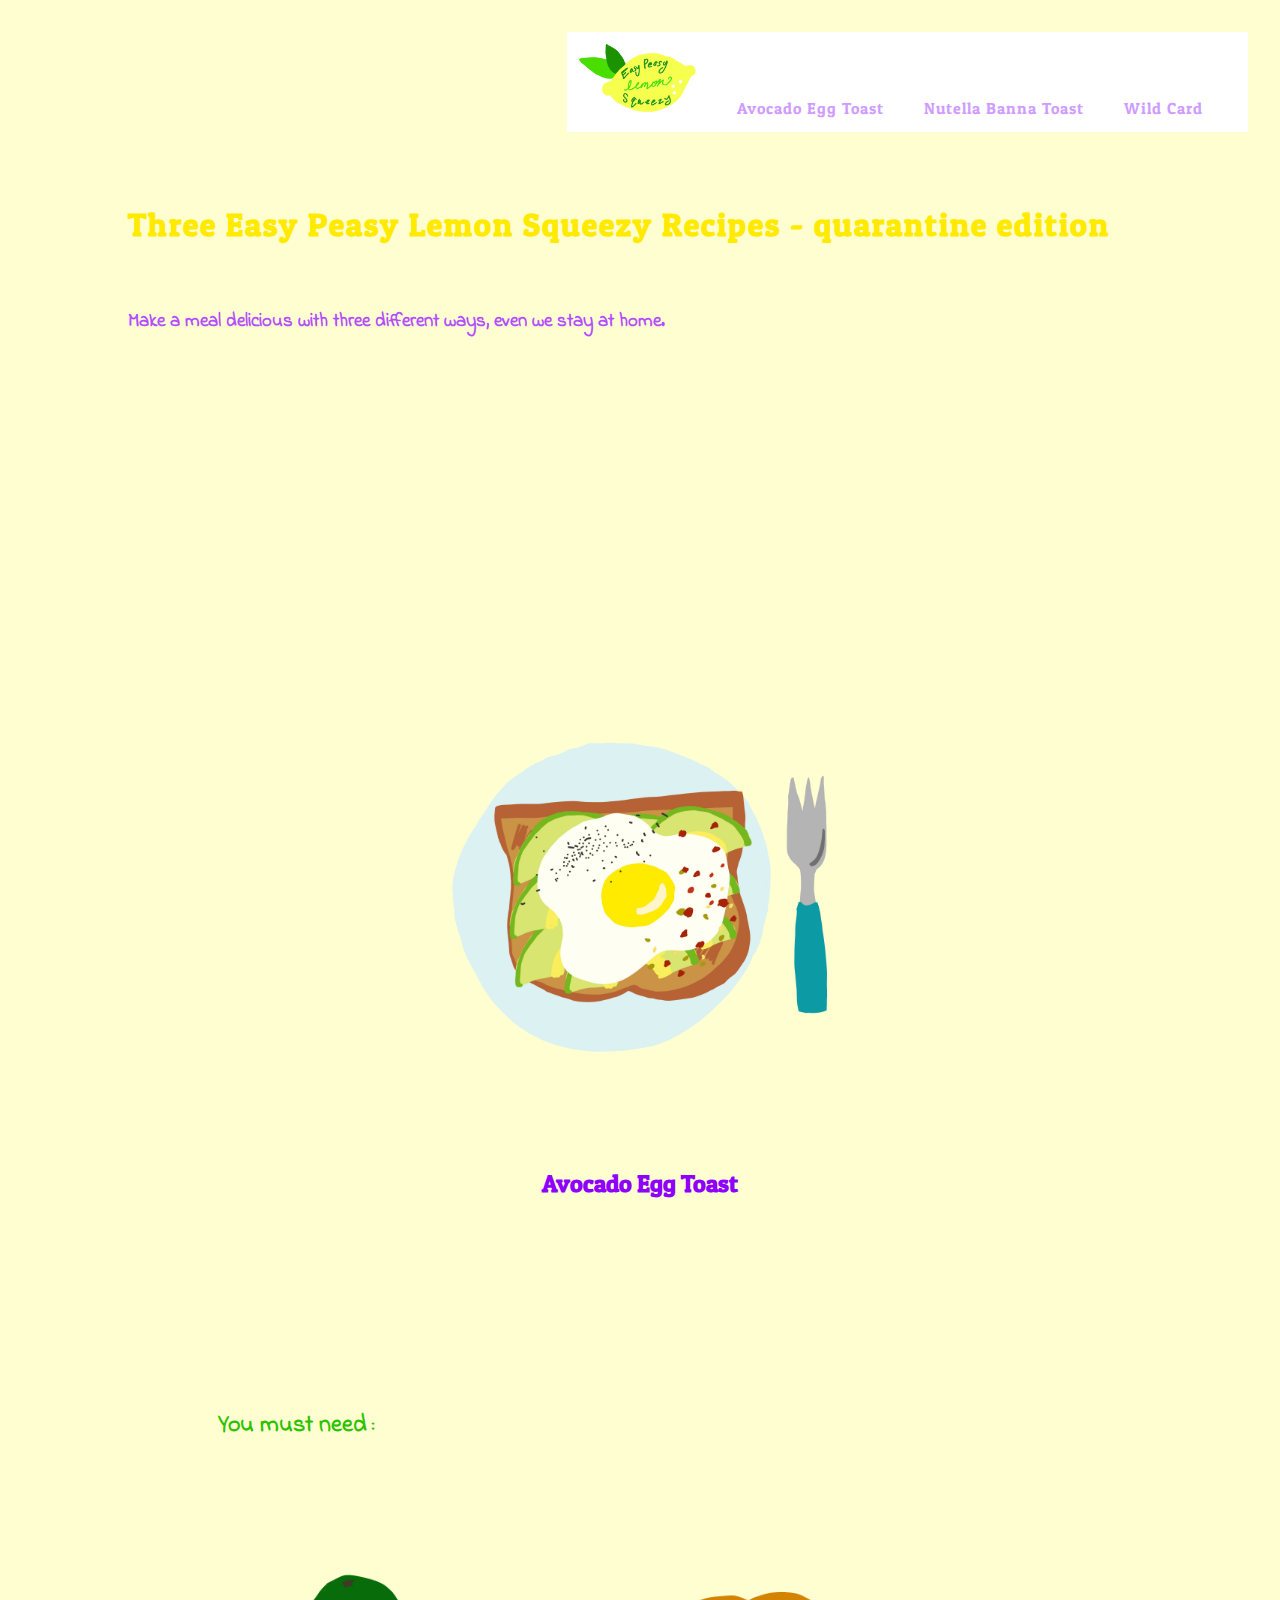
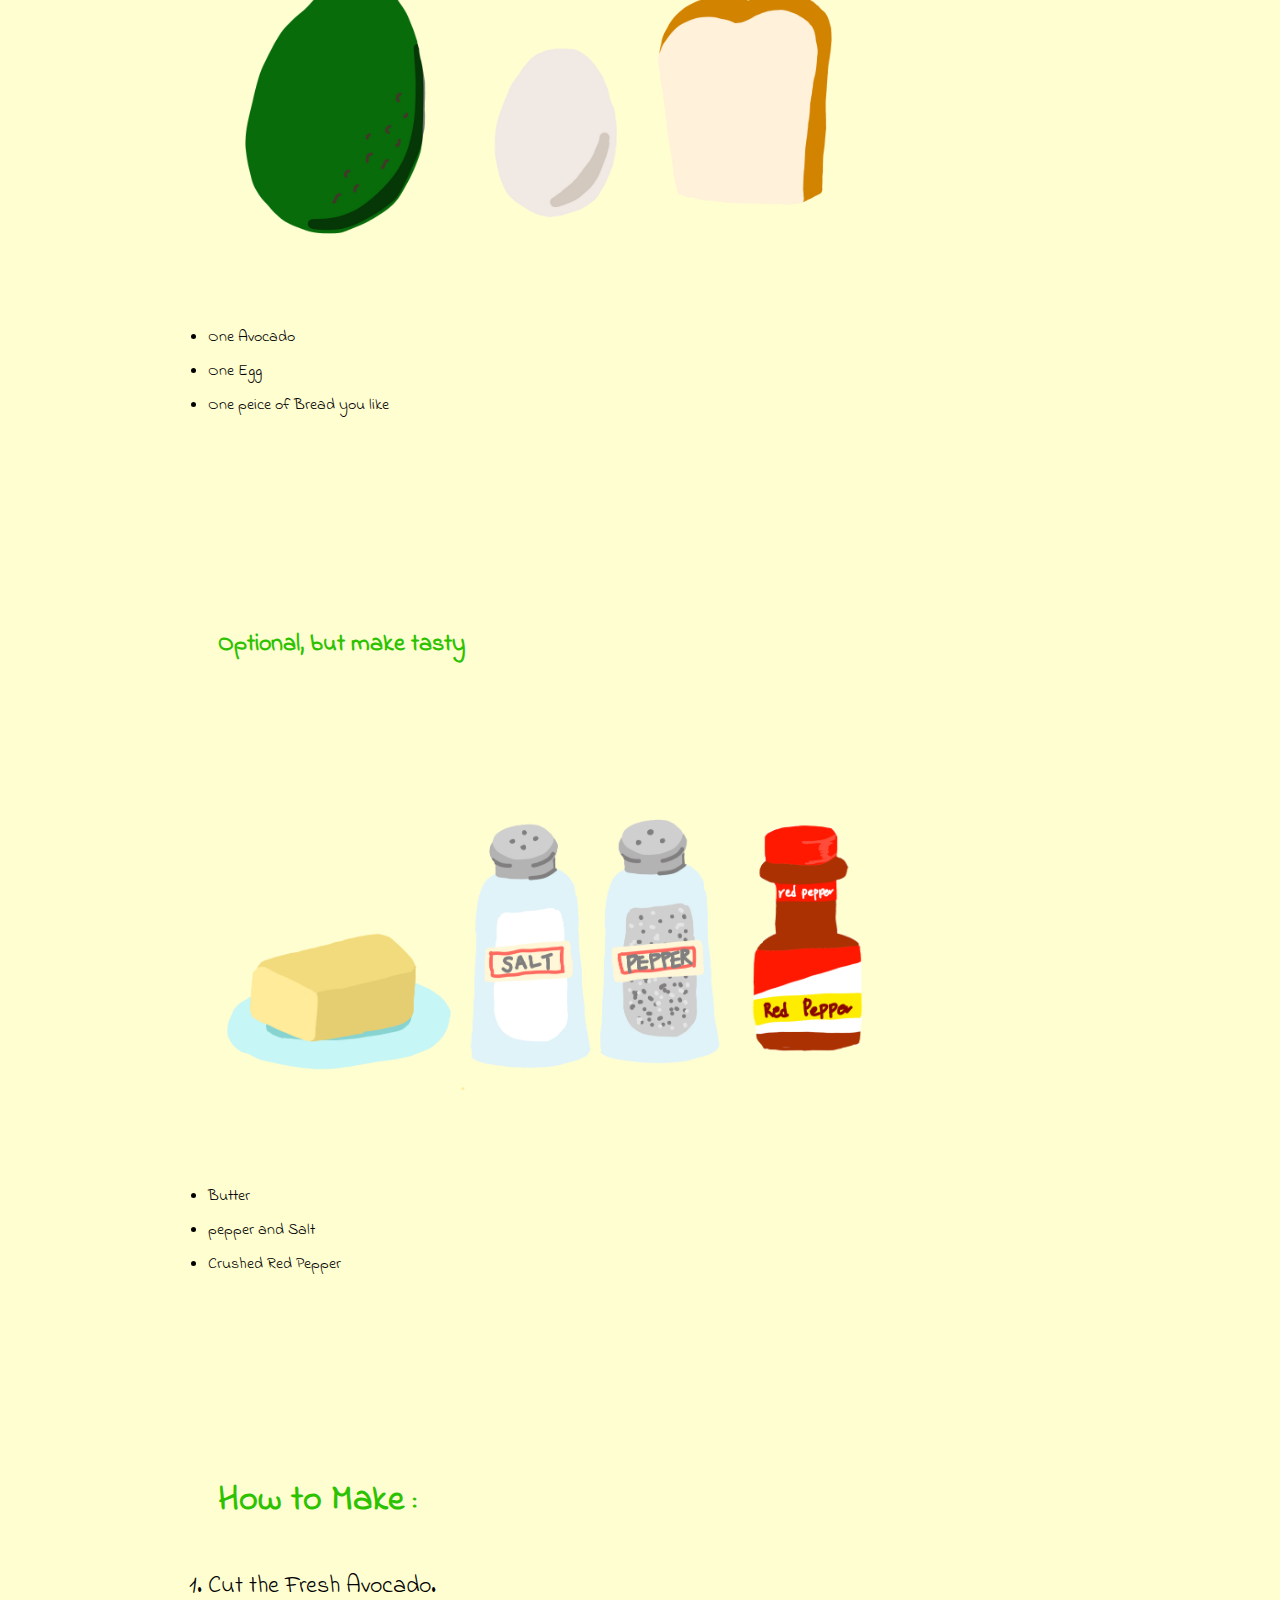
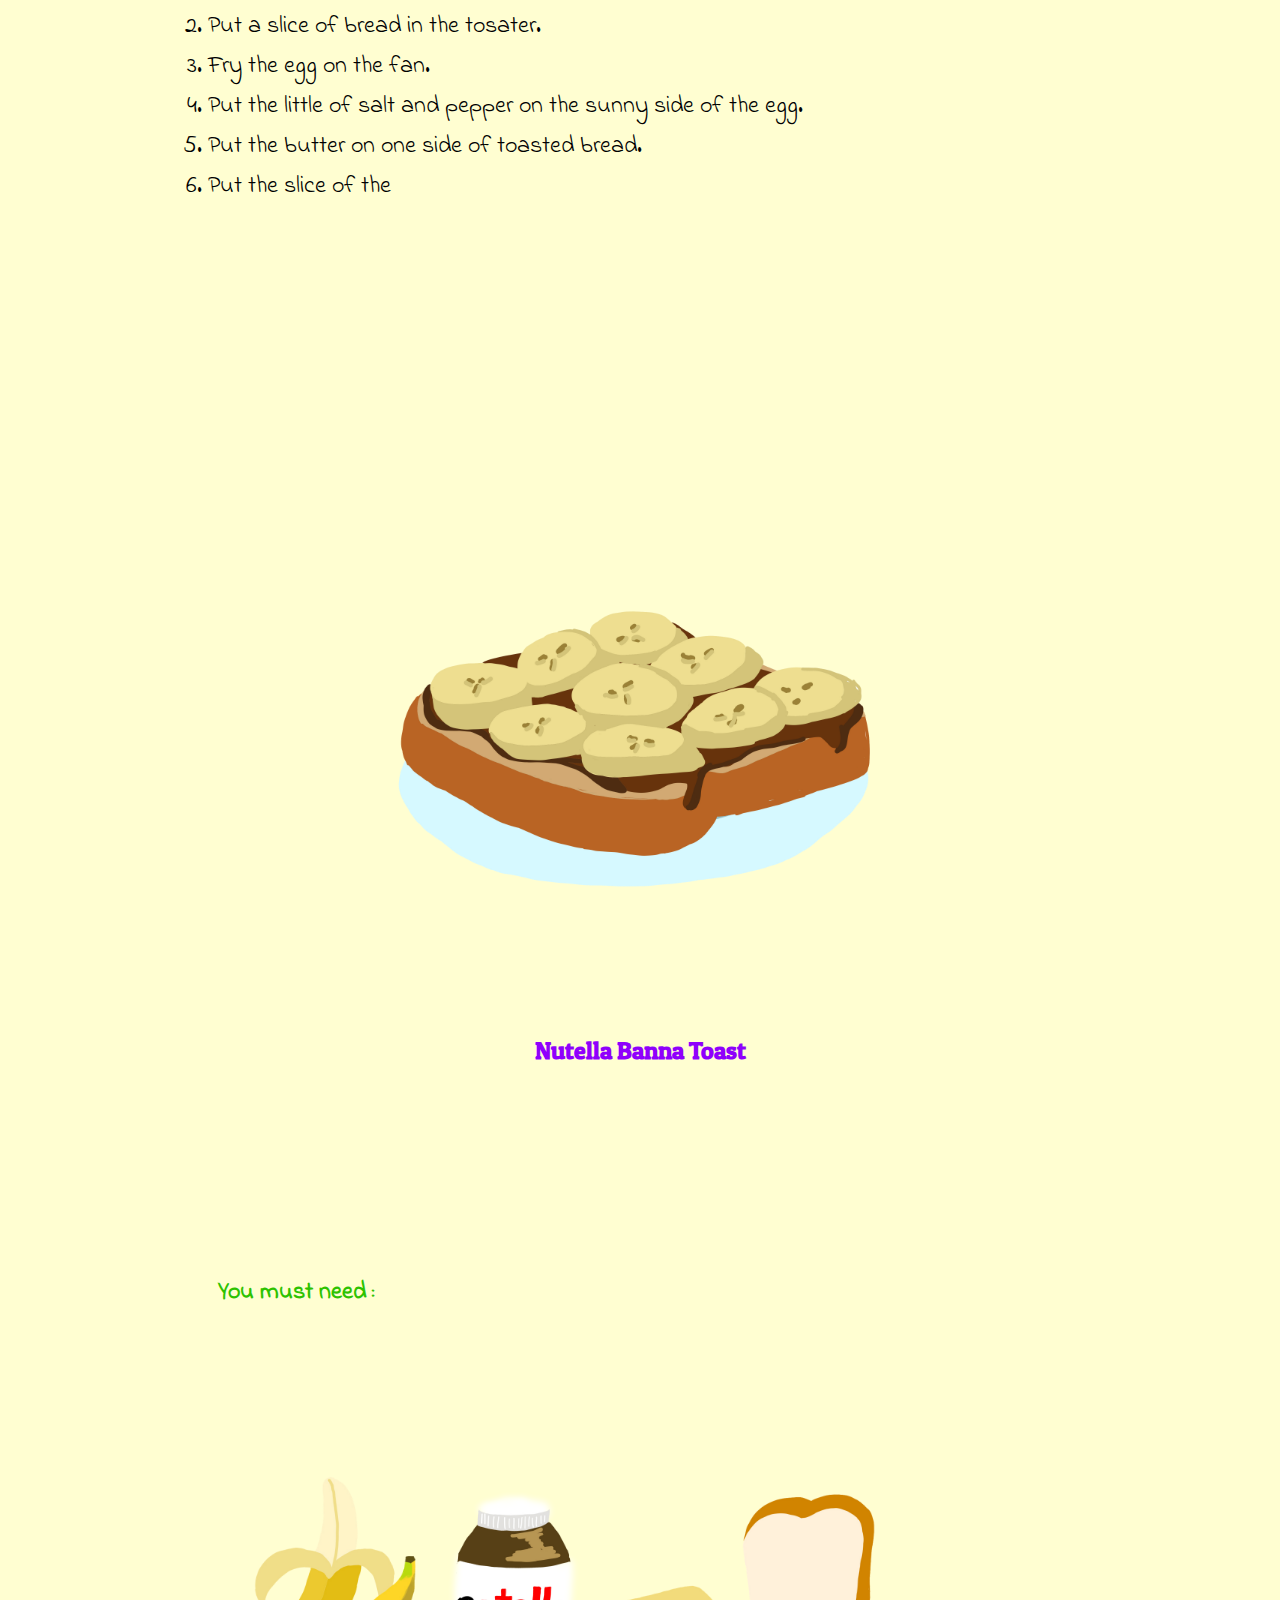
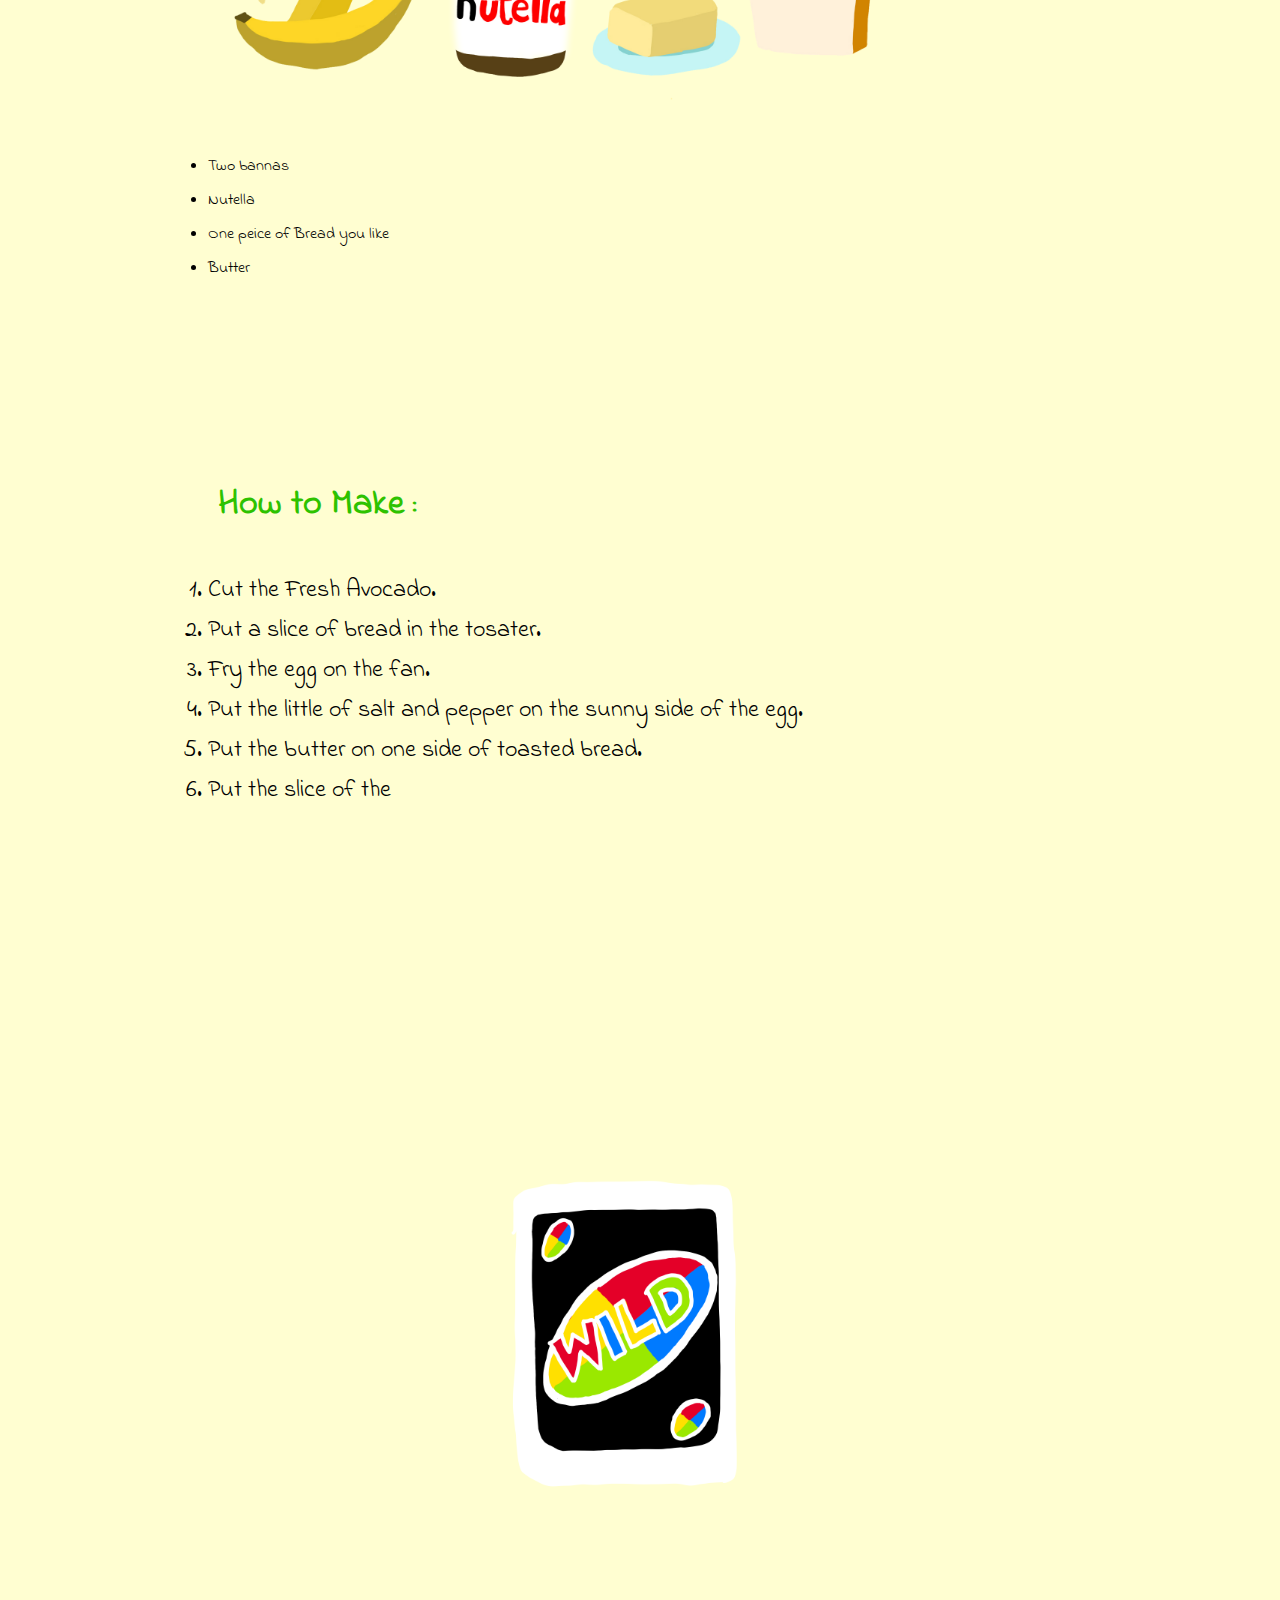
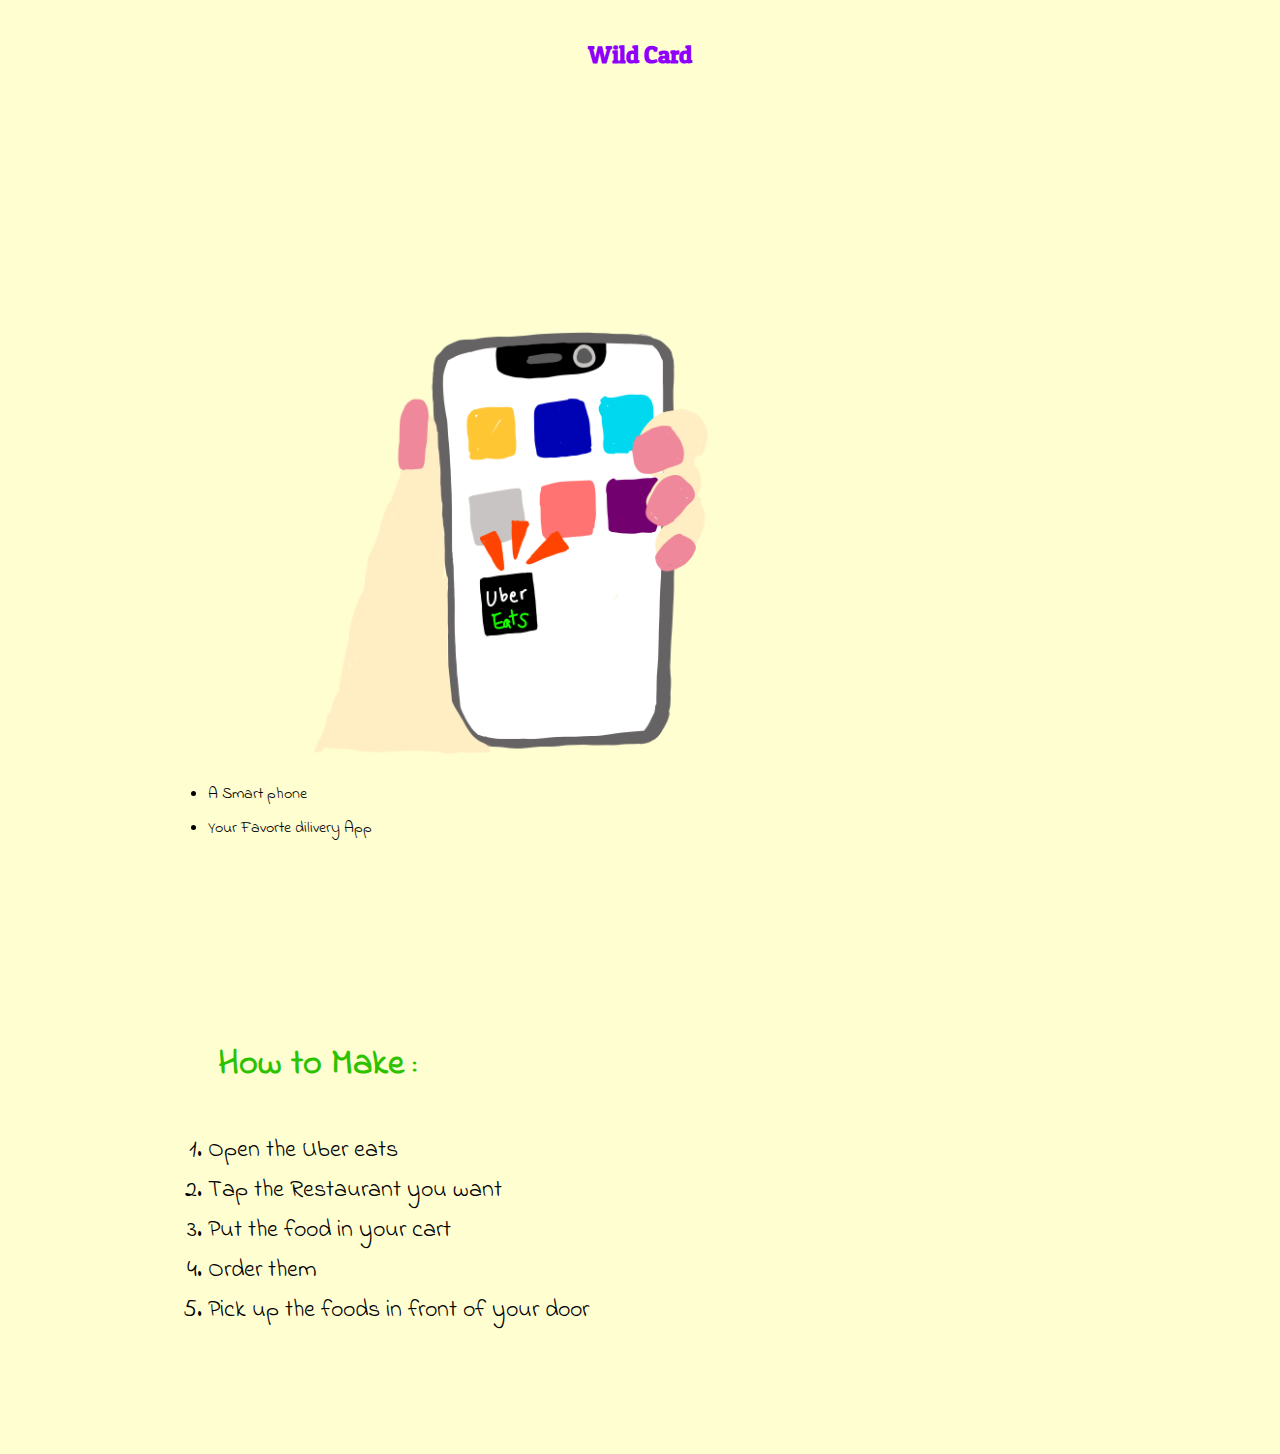
<file: recipe/index.html>
<!DOCTYPE html>

<html>
<head>
	<title> Three Easy Peasy Lemon Squeezy Recipes</title>


	<link rel="stylesheet" href="recipe.css">

	<link href="https://fonts.googleapis.com/css2?family=Libre+Baskerville:ital,wght@0,400;0,700;1,400&display=swap" rel="stylesheet">
	<link href="https://fonts.googleapis.com/css2?family=Indie+Flower&family=Patua+One&display=swap" rel="stylesheet">

</head>



<body>

	<header>

	<nav class="nav">

		<ul class="menu">

			<a href="#section1">  <img src="image/lemon.png" width="120px"> </a>
			<a href="#section2"> Avocado Egg Toast </a>
			<a href="#section3"> Nutella Banna Toast </a>
			<a href="#section4">  Wild Card </a> 

		</ul>


	</nav>

	<!-- code cited : wnm601 class, Instructor :Michael Catanzaro  -->



	</header>



<div class="container">
	
	<dl>


		<dt id="section1">


			<h1> Three Easy Peasy Lemon Squeezy Recipes  - quarantine edition </h1>

			<br>
			<h3> Make a meal delicious with three different ways, even we stay at home. </h3>
		</dt>
		

		<dd>


		</dd>




		<dt id="section2">

			<img src="image/avocadoeggtoast.png" width="90%" class="center">
			<h2>  Avocado Egg Toast </h2>


		</dt>
	

	
		<dd>
			

			<ul class="contents">
			
				<p class="title"> You must need : </p>
				<img src="image/avocado_toast_ingredients1.png" width="70%">

				<li> One Avocado </li>
				<li> One Egg </li>
				<li> One peice of Bread you like </li>


				<p class="title">Optional, but make tasty</p>
				<img src="image/avocado_toast_ingredients2.png" width="700px">

				<li> Butter </li>
				<li> pepper and Salt </li>
				<li> Crushed Red Pepper </li>

			</ul>


			<ol class="contents">
				<p class="title"> How to Make : </p>

				<li>Cut the Fresh Avocado.</li>
				<li> Put a slice of bread in the tosater. </li>
				<li> Fry the egg on the fan.</li>
				<li>Put the little of salt and pepper on the sunny side of the egg. </li>
				<li> Put the butter on one side of toasted bread.</li>
				<li> Put the slice of the </li>

			</ol>
	</dd>



		<dt id="section3">	

			<img src="image/bannanutellatoast.png" width="700px" class="center">
			<h2>  Nutella Banna Toast </h2>
		</dt>



		<dd>


			<ul class="contents">

				<p class="title">You must need : </p>
				<img src="image/bannanutella_toast_ingredients.png" width="700px">

				<li> Two bannas </li>
				<li> Nutella </li>
				<li> One peice of Bread you like </li>
				<li> Butter </li>
			</ul>



			<ol class="contents">
				<p class="title"> How to Make : </p>

				<li>Cut the Fresh Avocado.</li>
				<li> Put a slice of bread in the tosater. </li>
				<li> Fry the egg on the fan.</li>
				<li>Put the little of salt and pepper on the sunny side of the egg. </li>
				<li> Put the butter on one side of toasted bread.</li>
				<li> Put the slice of the </li>

			</ol>

		</dd>




		<dt id="section4">	
			
			<img src="image/wildcard.png" width="120%" class="center">
			<h2> Wild Card </h2>

		</dt>




		<dd>



				<ul class="contents">

					<img src="image/uber.png" width="70%">

					<li> A Smart phone </li>
					<li> Your Favorte dilivery App</li>
				</ul>

				<ol>
					<p class="title"> How to Make : </p>

					<li>Open the Uber eats</li>
					<li> Tap the Restaurant you want</li>
					<li> Put the food in your cart</li>
					<li> Order them</li>
					<li> Pick up the foods in front of your door</li>

				</ol>
		</dd>



	</dl>
</div>



	<script>


		$("nav a").on("click",function(e){
			e.preventDefault();
			$(this.attributes.href.value)[0].scrollIntoView({
				behavior:"smooth",
				block:"start",
				inline:"nearest"
			})
		})
		
	</script>


</body>



</html>
</file>
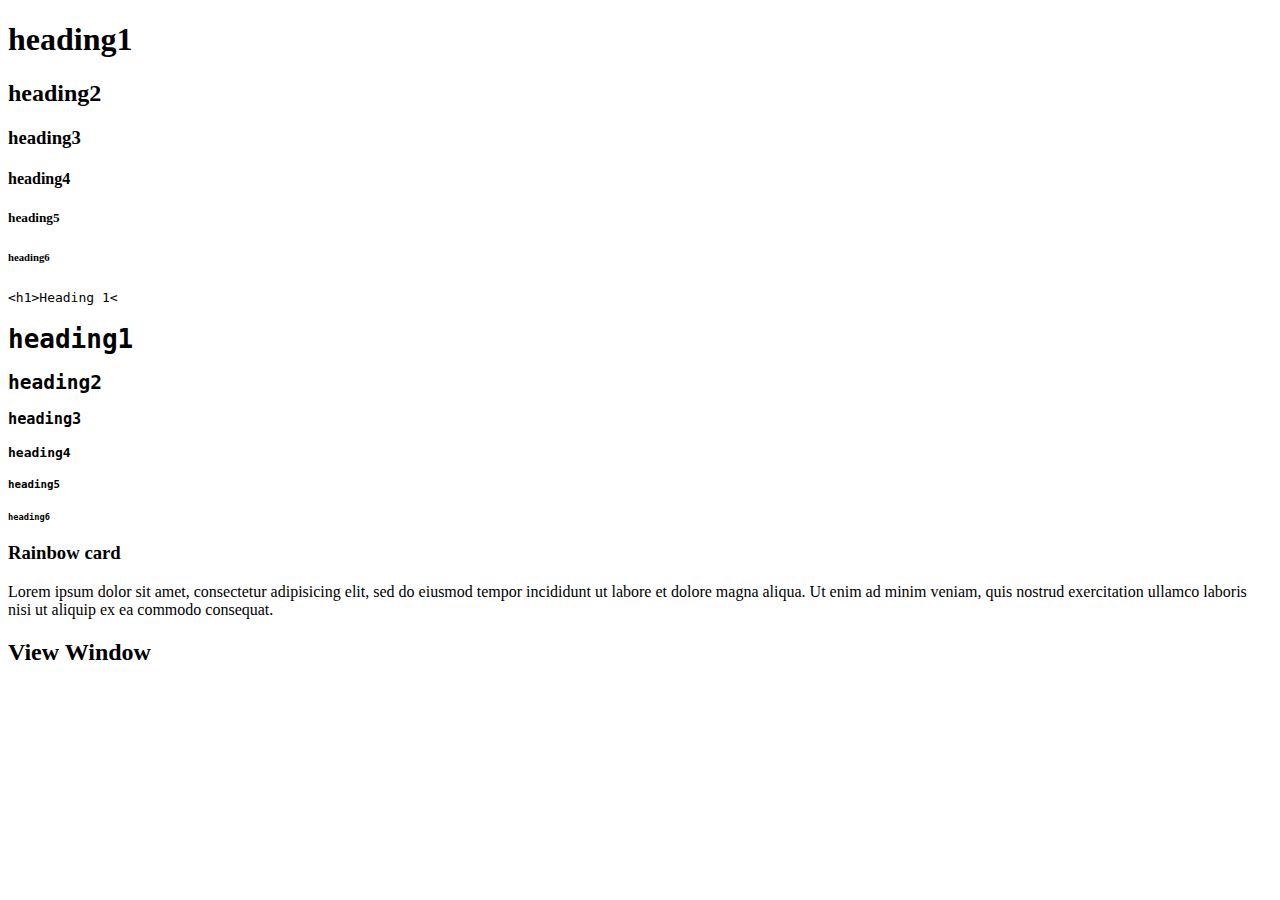
<file: style guide/index.html>
<!DOCTYPE html>
<html lang="en">
<head>
	<meta charset="UTF-8">
	<meta name="viewport" content="width=device-width, initial-scale=1.0">
	<title>Document</title>
</head>



<body>

	<div>
	
			<h1>heading1</h1>
			<h2>heading2</h2>
			<h3>heading3</h3>
			<h4>heading4</h4>
			<h5>heading5</h5>
			<h6>heading6</h6>
	</div>

	<code class="well">&lt;h1>Heading 1&lt;
		
			<h1>heading1</h1>
			<h2>heading2</h2>
			<h3>heading3</h3>
			<h4>heading4</h4>
			<h5>heading5</h5>
			<h6>heading6</h6>
	</code>

	<h3> Rainbow card </h3>
	<div class="card rainbow"> <p> Lorem ipsum dolor sit amet, consectetur adipisicing elit, sed do eiusmod tempor incididunt ut labore et dolore magna aliqua. Ut enim ad minim veniam,
	quis nostrud exercitation ullamco laboris nisi ut aliquip ex ea commodo
	consequat.</p> </div>


	<div class="container">
		<h2>View Window</h2>
		
	</div>
	
</body>



</html>
</file>
<file: recipe/recipe.css>
body {
	background-color:#fffed1;
	margin: 10%;
	font-family: 'Indie Flower', cursive;
}



.nav {
		overflow: hidden;
		position: fixed;
		top: 2em;
		right:2em;
		padding: 10px;
		background-color: white;
		display: inline-block;
	}


.nav ul {
		list-style-type:none;
		margin: 0;
		padding: 0; 

	}


	a {
		font-family: 'Patua One', cursive;
		letter-spacing: 1px;
		margin-right: 35px;
		text-decoration: none;
	}
	
	a:link {
		color: #cf9cff;

	}

	a:visited {
			color: #cf9cff;
	}

	a:hover {
		color:#fbff00;

	}



	.container {
		max-width: 1200px;
		margin-right: auto;
		margin-left: auto;



	}


h1 {
	font-family: 'Patua One', cursive;
	letter-spacing: 2px;
	/*code cited : w3school.com- CSS letter-spacing Property*/
	color:#ffea00;
}

h2{
	color: #8f00fc;
			font-family: 'Patua One', cursive;

		text-align: center;


}

h3{
	color: #b24dff;
}


ul {
	margin-top: 10%;
	margin-bottom: 10%;

}


ul.contents {

	margin-top:200px;
}


ol {
	margin-top: 10%;
	margin-bottom: 10%;
	font-size: 1.5em;
	line-height: 30px;
}


dt {
	margin-top: 20%;
	margin-bottom: 10%;
}



li{
	padding-top: 10px;
}


img.center {
	display: block;
  margin-left: auto;
  margin-right: auto;
  margin-top: 350px;
  margin-bottom: 100px;
  width: 50%;
}



p.title{
		font-family: 'Indie Flower', cursive;
		font-size: 1.5em;
		font-weight: 700;
		color: #2dc200;
		padding: 10px;
		margin-top: 200px;
}
</file>
